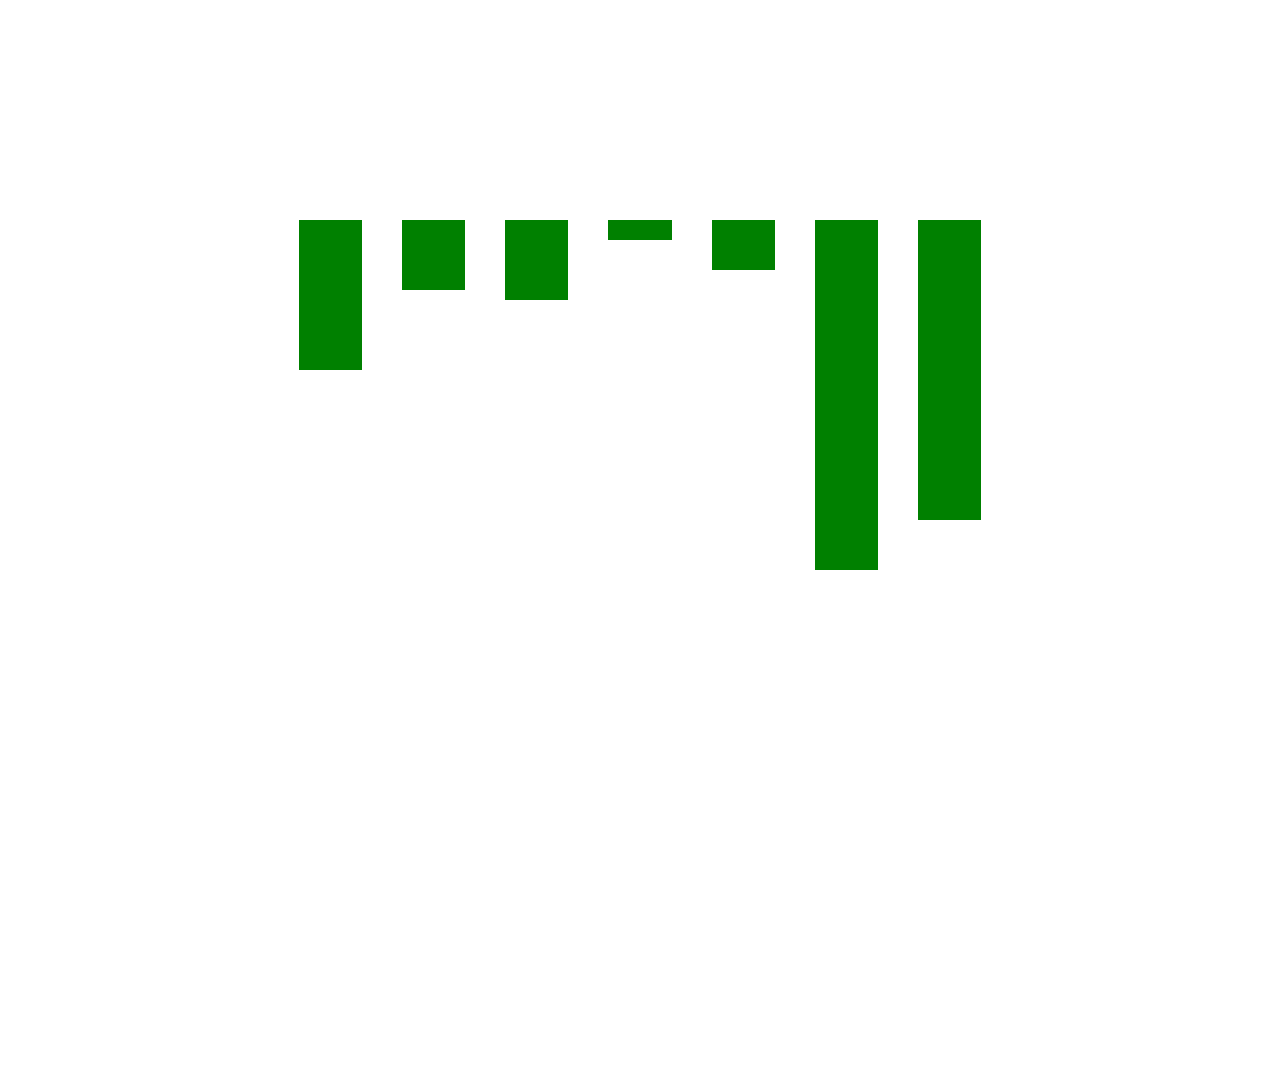
<file: html/index.html>
<html lang="en">
<head>
    <meta charset="UTF-8">
    <meta name="viewport" content="width=device-width, initial-scale=1.0">
    <title>Document</title>
    <link rel="stylesheet" href="../css//index.css"></link>
</head>
<body>
    <div id="container">

    </div>
    <script src="../javascript//index.js"></script>
</body>
</html>
</file>
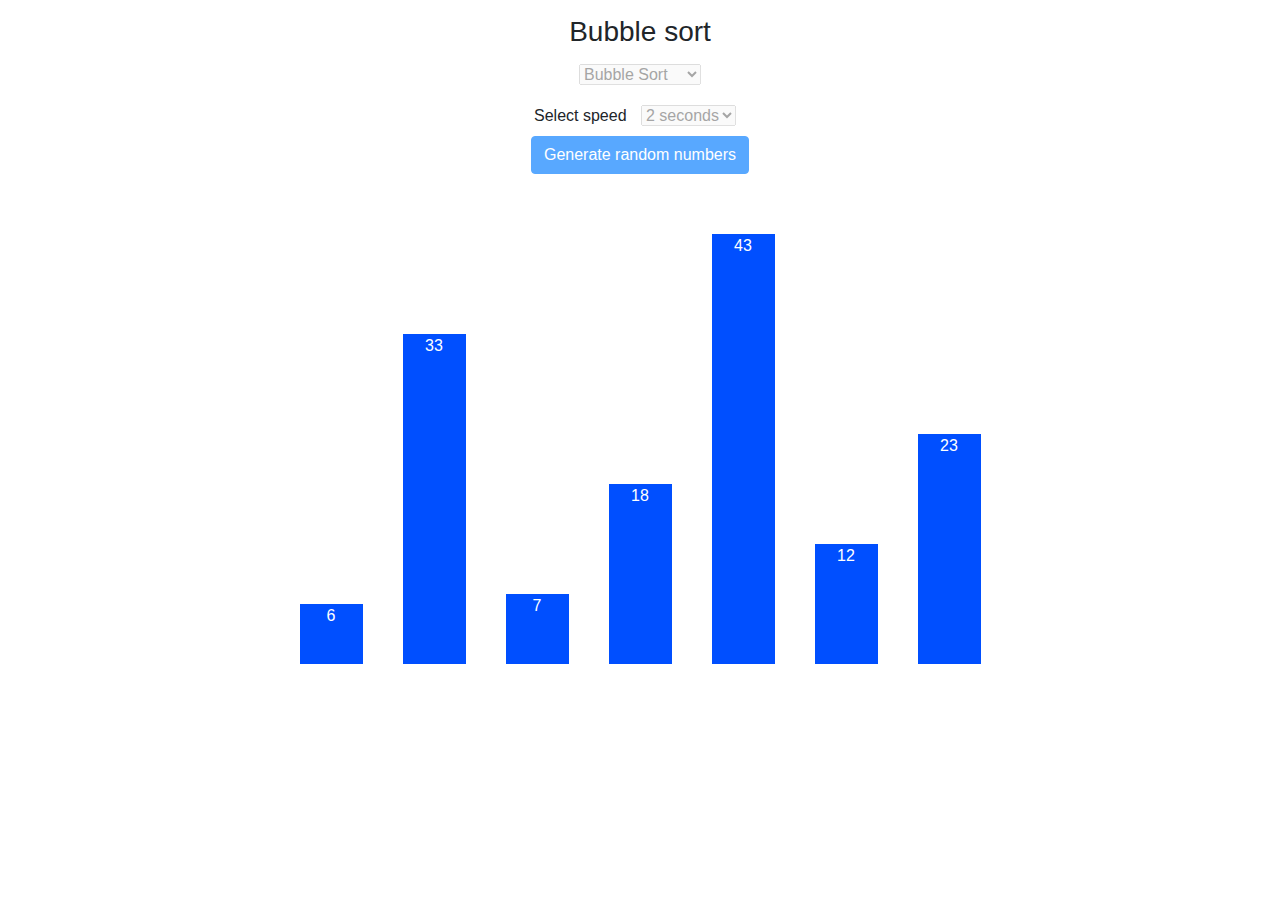
<file: visualizer/index.html>
<html lang="en">
<head>
    <meta charset="UTF-8">
    <meta name="viewport" content="width=device-width, initial-scale=1.0">
    <title>Sorting Visualizer</title>
    <link rel="stylesheet" href="https://maxcdn.bootstrapcdn.com/bootstrap/4.5.2/css/bootstrap.min.css">
    <link rel="stylesheet" href="index.css"></link>
</head>
<body>
    <div class="button">
        <h3 id="tittle">Bubble sort</h3>
        <select class="form-select" id="select" aria-label="Default select example">
            <option selected>Bubble Sort</option>
            <option value="1">Selection Sort</option>
            <option value="2">Insertion Sort</option>
        </select>
        <div>
            <span>Select speed</span>
            <select class="form-select" id="speed" aria-label="Default select example">
                <option selected>2 seconds</option>
                <option value="1">3 seconds</option>
                <option value="2">4 seconds</option>
            </select>
        </div>
        <button type="button" id="button" class="btn btn-primary">Generate random numbers</button>
    </div>
    <div id="container">

    </div>
    <script src="index.js"></script>
</body>
</html>
</file>
<file: css/index.css>
#container {
    margin-top: 200px;
    display: flex;
    flex-wrap: wrap;
    width: 100%;
    height: 100%;
    justify-content: center;
}

#container div {
    width: 5%;
    margin: 20px;
    background-color: green;
}
</file>
<file: visualizer/index.css>
body {
    margin: 10px;
}

#container {
    display: flex;
    flex-wrap: wrap;
    width: 100%;
    justify-content: center;
    align-items: flex-end;
    margin-top: 40px;
}

#container div {
    display: flex;
    justify-content: center;
    width: 5%;
    margin: 20px;
    background-color: #004FFF;
}

#select, #speed {
    margin: 10px;
}

.button {
    display: flex;
    flex-direction: column;
    justify-content: center;
    align-items: center;
}

h3 {
    margin: 5px;
}
</file>
